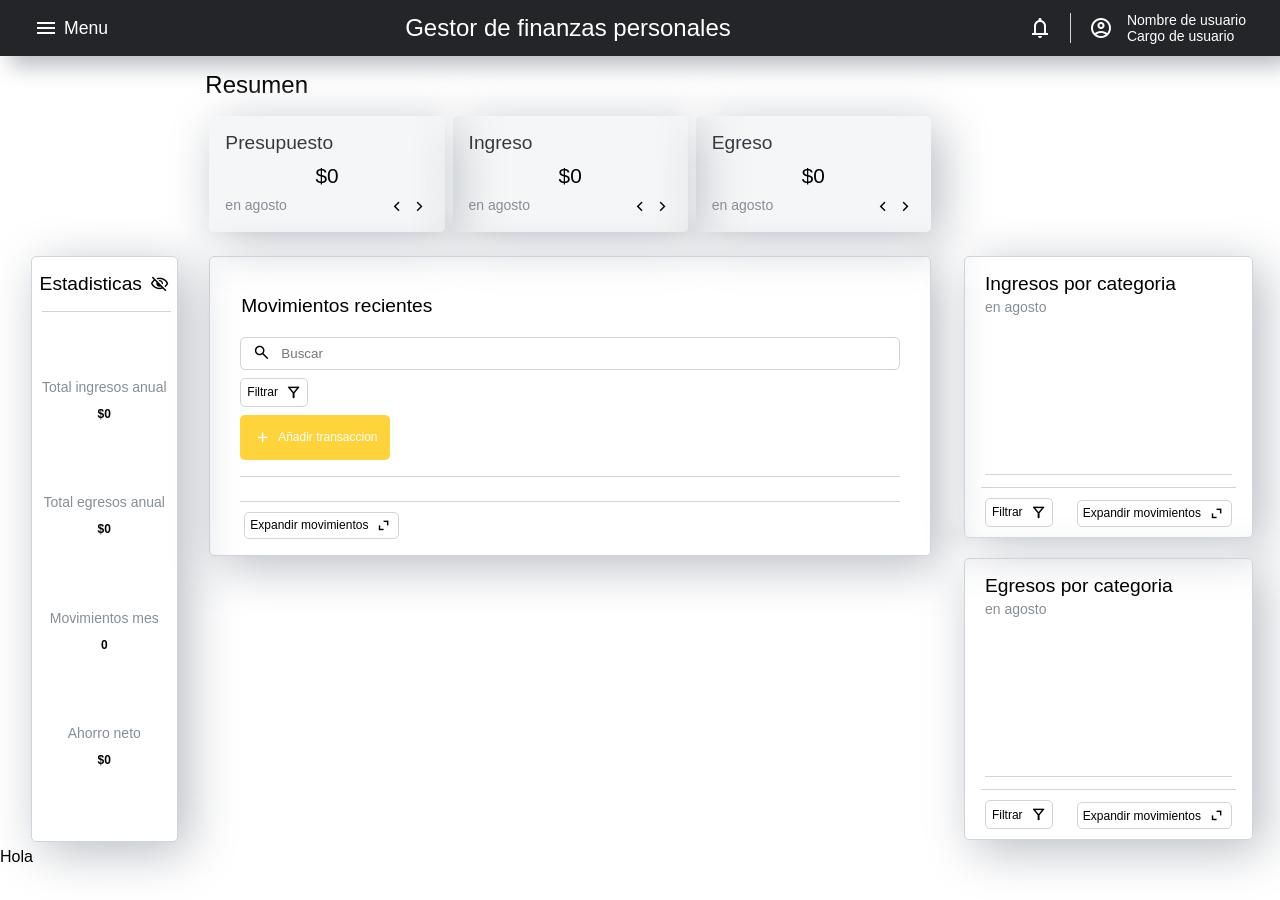
<file: src/pages/index.html>
<!DOCTYPE html>
<html lang="en">
<head>
    <meta charset="UTF-8">
    <meta name="viewport" content="width=device-width, initial-scale=1.0">
    <title>Finanzas personales</title>

    <link rel="stylesheet" href="../styles/app.css">
    <link rel="stylesheet" href="../styles/header.css">
    <link rel="stylesheet" href="../styles/menu.css">
    <link rel="stylesheet" href="../styles/main.css">
    <link rel="stylesheet" href="../styles/modals.css">
    <link rel="stylesheet" href="../styles/preloader.css">

    <link rel="stylesheet" href="https://fonts.googleapis.com/css2?family=Material+Symbols+Outlined" />
</head>
<body>

    <div id="preloader" class="preloader">
        <div class="preloader_spinner"></div>
    </div>

    <div id="app">
        <div id="root">
            <div class="contenedor">
                <header>
                    <button id="btn-Menu">
                        <span class="material-symbols-outlined">menu</span>
                        <span class="text-button-header">Menu</span>
                    </button>

                    <div class="ttl-App">
                        <h1>Gestor de finanzas personales</h1>
                    </div>

                    <div class="usuario">
                        <button id="btn-notificacion">
                            <span class="material-symbols-outlined">notifications</span>
                        </button>

                        <div class="divider"></div>

                        <button id="cnt-usuario">
                            <span class="material-symbols-outlined">account_circle</span>
                            <div class="datos-Usuario">
                                <span class="text-Normal">Nombre de usuario</span>
                                <span class="text-Normal">Cargo de usuario</span>
                            </div>
                        </button>
                    </div>
                </header>

                <nav class="menu-principal">
                    <ul class="lista-items-menu">
                        <li id="btn-menu-resumen">
                            <a href="#">
                                <span class="material-symbols-outlined">resume</span>
                                <span class="text-button-header">Resumen</span>
                            </a>
                        </li>
                        <li id="btn-menu-gastos">
                            <a href="#">
                                <span class="material-symbols-outlined">wallet</span>
                                <span class="text-button-header">Gastos</span>
                            </a>
                        </li>
                        <li id="btn-menu-ingresos">
                            <a href="#">
                                <span class="material-symbols-outlined">credit_card</span>
                                <span class="text-button-header">Ingresos</span>
                            </a>
                        </li>
                        <li id="btn-menu-presupuesto">
                            <a href="#">
                                <span class="material-symbols-outlined">finance</span>
                                <span class="text-button-header">Presupuesto</span>
                            </a>
                        </li>
                        <li id="btn-menu-categorias">
                            <a href="#">
                                <span class="material-symbols-outlined">category</span>
                                <span class="text-button-header">Categorias</span>
                            </a>
                        </li>
                        <li id="btn-menu-report">
                            <a href="#">
                                <span class="material-symbols-outlined">finance_mode</span>
                                <span class="text-button-header">Reportes</span>
                            </a>
                        </li>
                        <li id="btn-menu-config">
                            <a href="#">
                                <span class="material-symbols-outlined">settings</span>
                                <span class="text-button-header">Configuracion</span>
                            </a>
                        </li>
                    </ul>
                </nav>

                <main>
                    <h1 class="ttl-Resumen">Resumen</h1>
                    <div class="main-estadisticas">
                        <div class="cartel-PIE" id="cartel-presupuesto">
                            <h2>Presupuesto</h2>
                            <span class="pie-Calculado">$0</span>
                            <div class="ftr-PIE">
                                <span class="text-Normal mes_cartel">en agosto</span>
                                <div class="cmbr-mes-Calculado">
                                    <button class="btn-back-Mes">
                                        <span class="material-symbols-outlined">keyboard_arrow_left</span>
                                    </button>
                                    <button class="btn-next-Mes">
                                        <span class="material-symbols-outlined">keyboard_arrow_right</span>
                                    </button>
                                </div>
                            </div>
                        </div>

                        <div class="cartel-PIE" id="cartel-ingreso">
                            <h2>Ingreso</h2>
                            <span class="pie-Calculado">$0</span>
                            <div class="ftr-PIE">
                                <span class="text-Normal mes_cartel">en agosto</span>
                                <div class="cmbr-mes-Calculado">
                                    <button class="btn-back-Mes">
                                        <span class="material-symbols-outlined">keyboard_arrow_left</span>
                                    </button>
                                    <button class="btn-next-Mes">
                                        <span class="material-symbols-outlined">keyboard_arrow_right</span>
                                    </button>
                                </div>
                            </div>
                        </div>

                        <div class="cartel-PIE" id="cartel-egreso">
                            <h2>Egreso</h2>
                            <span class="pie-Calculado">$0</span>
                            <div class="ftr-PIE">
                                <span class="text-Normal mes_cartel">en agosto</span>
                                <div class="cmbr-mes-Calculado">
                                    <button class="btn-back-Mes">
                                        <span class="material-symbols-outlined">keyboard_arrow_left</span>
                                    </button>
                                    <button class="btn-next-Mes">
                                        <span class="material-symbols-outlined">keyboard_arrow_right</span>
                                    </button>
                                </div>
                            </div>
                        </div>
                    </div>

                    <div class="main-movimientos contenedor_mov">
                        <div class="mov-interaccion">
                            <h2 class="titulo-expandirMov">Movimientos recientes</h2>
                            <div class="mov-sup-Controles">
                                <div class="mov-sup-Buscar">
                                    <label>
                                        <span class="material-symbols-outlined">search</span>
                                        <input type="text" class="text-Listado search-transac" id="src-mov-input" placeholder="Buscar">
                                    </label>
                                    <button class="btn-filtrar" data-boton-modal="filtrar">
                                        <span class="text-Listado">Filtrar</span>
                                        <span class="material-symbols-outlined">filter_alt</span>
                                    </button>
                                </div>

                                <button id="btn-Add" data-boton-modal="transaccion">
                                    <span class="material-symbols-outlined">add</span>
                                    <span class="text-Listado">Añadir transaccion</span>
                                </button>
                            </div>
                        </div>
                        
                        <div class="mov-transacciones">
<!-- <ul class="listado-fechas">
<li class="fecha-transacciones" data-dia="17" data-mes="8" data-anio="2026">
    <h4>17 de septiembre</h4>

    <ul class="mov-en-fecha">

        <li class="isTransaccion">
            <span class="text-Listado ttl-transaccion">Supermercado</span>
            <div class="cat-transaccion" style="color: #4CAF50;">
                <span class="material-symbols-outlined">shopping_cart</span>
                <span class="text-Listado">Alimentos</span>
            </div>
            <div class="extras-transaccion">
                <span class="text-Listado importe" style="color: #F44336;">$25.500</span>
                <span class="text-Listado isHorario">10:30</span>
            </div>
        </li>

        <li class="isTransaccion">
            <span class="text-Listado ttl-transaccion">Sueldo</span>
            <div class="cat-transaccion" style="color: #2196F3;">
                <span class="material-symbols-outlined">payments</span>
                <span class="text-Listado">Trabajo</span>
            </div>
            <div class="extras-transaccion">
                <span class="text-Listado importe" style="color: #4CAF50;">$850.000</span>
                <span class="text-Listado isHorario">12:00</span>
            </div>
        </li>

        <li class="isTransaccion">
            <span class="text-Listado ttl-transaccion">Nafta</span>
            <div class="cat-transaccion" style="color: #FF9800;">
                <span class="material-symbols-outlined">local_gas_station</span>
                <span class="text-Listado">Transporte</span>
            </div>
            <div class="extras-transaccion">
                <span class="text-Listado importe" style="color: #F44336;">$18.000</span>
                <span class="text-Listado isHorario">15:45</span>
            </div>
        </li>

        <li class="isTransaccion">
            <span class="text-Listado ttl-transaccion">Netflix</span>
            <div class="cat-transaccion" style="color: #9C27B0;">
                <span class="material-symbols-outlined">movie</span>
                <span class="text-Listado">Entretenimiento</span>
            </div>
            <div class="extras-transaccion">
                <span class="text-Listado importe" style="color: #F44336;">$12.000</span>
                <span class="text-Listado isHorario">21:10</span>
            </div>
        </li>

    </ul>

    <div class="divider"></div>
</li>

<li class="fecha-transacciones" data-dia="16" data-mes="8" data-anio="2026">
    <h4>16 de septiembre</h4>

    <ul class="mov-en-fecha">

        <li class="isTransaccion">
            <span class="text-Listado ttl-transaccion">Almuerzo</span>
            <div class="cat-transaccion" style="color: #4CAF50;">
                <span class="material-symbols-outlined">restaurant</span>
                <span class="text-Listado">Comida</span>
            </div>
            <div class="extras-transaccion">
                <span class="text-Listado importe" style="color: #F44336;">$8.500</span>
                <span class="text-Listado isHorario">13:20</span>
            </div>
        </li>

        <li class="isTransaccion">
            <span class="text-Listado ttl-transaccion">Transferencia recibida</span>
            <div class="cat-transaccion" style="color: #2196F3;">
                <span class="material-symbols-outlined">account_balance</span>
                <span class="text-Listado">Ingresos</span>
            </div>
            <div class="extras-transaccion">
                <span class="text-Listado importe" style="color: #4CAF50;">$120.000</span>
                <span class="text-Listado isHorario">14:05</span>
            </div>
        </li>

        <li class="isTransaccion">
            <span class="text-Listado ttl-transaccion">Remis</span>
            <div class="cat-transaccion" style="color: #FF9800;">
                <span class="material-symbols-outlined">directions_car</span>
                <span class="text-Listado">Transporte</span>
            </div>
            <div class="extras-transaccion">
                <span class="text-Listado importe" style="color: #F44336;">$7.200</span>
                <span class="text-Listado isHorario">18:30</span>
            </div>
        </li>

        <li class="isTransaccion">
            <span class="text-Listado ttl-transaccion">Farmacia</span>
            <div class="cat-transaccion" style="color: #E91E63;">
                <span class="material-symbols-outlined">local_pharmacy</span>
                <span class="text-Listado">Salud</span>
            </div>
            <div class="extras-transaccion">
                <span class="text-Listado importe" style="color: #F44336;">$15.800</span>
                <span class="text-Listado isHorario">19:15</span>
            </div>
        </li>

    </ul>

    <div class="divider"></div>
</li>

<li class="fecha-transacciones" data-dia="15" data-mes="8" data-anio="2026">
    <h4>15 de septiembre</h4>

    <ul class="mov-en-fecha">

        <li class="isTransaccion">
            <span class="text-Listado ttl-transaccion">Café</span>
            <div class="cat-transaccion" style="color: #795548;">
                <span class="material-symbols-outlined">coffee</span>
                <span class="text-Listado">Comida</span>
            </div>
            <div class="extras-transaccion">
                <span class="text-Listado importe" style="color: #F44336;">$4.500</span>
                <span class="text-Listado isHorario">08:15</span>
            </div>
        </li>

        <li class="isTransaccion">
            <span class="text-Listado ttl-transaccion">Freelance</span>
            <div class="cat-transaccion" style="color: #2196F3;">
                <span class="material-symbols-outlined">work</span>
                <span class="text-Listado">Trabajo</span>
            </div>
            <div class="extras-transaccion">
                <span class="text-Listado importe" style="color: #4CAF50;">$95.000</span>
                <span class="text-Listado isHorario">11:40</span>
            </div>
        </li>

        <li class="isTransaccion">
            <span class="text-Listado ttl-transaccion">Internet</span>
            <div class="cat-transaccion" style="color: #3F51B5;">
                <span class="material-symbols-outlined">wifi</span>
                <span class="text-Listado">Servicios</span>
            </div>
            <div class="extras-transaccion">
                <span class="text-Listado importe" style="color: #F44336;">$22.000</span>
                <span class="text-Listado isHorario">16:00</span>
            </div>
        </li>

        <li class="isTransaccion">
            <span class="text-Listado ttl-transaccion">Videojuego</span>
            <div class="cat-transaccion" style="color: #9C27B0;">
                <span class="material-symbols-outlined">sports_esports</span>
                <span class="text-Listado">Entretenimiento</span>
            </div>
            <div class="extras-transaccion">
                <span class="text-Listado importe" style="color: #F44336;">$9.500</span>
                <span class="text-Listado isHorario">22:30</span>
            </div>
        </li>

    </ul>

    <div class="divider"></div>
</li>

<li class="fecha-transacciones" data-dia="14" data-mes="8" data-anio="2026">
    <h4>14 de septiembre</h4>

    <ul class="mov-en-fecha">

        <li class="isTransaccion">
            <span class="text-Listado ttl-transaccion">Librería</span>
            <div class="cat-transaccion" style="color: #795548;">
                <span class="material-symbols-outlined">menu_book</span>
                <span class="text-Listado">Educación</span>
            </div>
            <div class="extras-transaccion">
                <span class="text-Listado importe" style="color: #F44336;">$11.500</span>
                <span class="text-Listado isHorario">09:30</span>
            </div>
        </li>

        <li class="isTransaccion">
            <span class="text-Listado ttl-transaccion">Venta de monitor</span>
            <div class="cat-transaccion" style="color: #2196F3;">
                <span class="material-symbols-outlined">sell</span>
                <span class="text-Listado">Ventas</span>
            </div>
            <div class="extras-transaccion">
                <span class="text-Listado importe" style="color: #4CAF50;">$180.000</span>
                <span class="text-Listado isHorario">12:15</span>
            </div>
        </li>

        <li class="isTransaccion">
            <span class="text-Listado ttl-transaccion">Supermercado</span>
            <div class="cat-transaccion" style="color: #4CAF50;">
                <span class="material-symbols-outlined">shopping_cart</span>
                <span class="text-Listado">Alimentos</span>
            </div>
            <div class="extras-transaccion">
                <span class="text-Listado importe" style="color: #F44336;">$31.200</span>
                <span class="text-Listado isHorario">17:20</span>
            </div>
        </li>

        <li class="isTransaccion">
            <span class="text-Listado ttl-transaccion">Luz</span>
            <div class="cat-transaccion" style="color: #FFC107;">
                <span class="material-symbols-outlined">lightbulb</span>
                <span class="text-Listado">Servicios</span>
            </div>
            <div class="extras-transaccion">
                <span class="text-Listado importe" style="color: #F44336;">$19.700</span>
                <span class="text-Listado isHorario">20:00</span>
            </div>
        </li>

    </ul>

    <div class="divider"></div>
</li>

<li class="fecha-transacciones" data-dia="13" data-mes="8" data-anio="2026">
    <h4>13 de septiembre</h4>

    <ul class="mov-en-fecha">

        <li class="isTransaccion">
            <span class="text-Listado ttl-transaccion">Desayuno</span>
            <div class="cat-transaccion" style="color: #795548;">
                <span class="material-symbols-outlined">restaurant</span>
                <span class="text-Listado">Comida</span>
            </div>
            <div class="extras-transaccion">
                <span class="text-Listado importe" style="color: #F44336;">$6.300</span>
                <span class="text-Listado isHorario">08:45</span>
            </div>
        </li>

        <li class="isTransaccion">
            <span class="text-Listado ttl-transaccion">Pago proyecto</span>
            <div class="cat-transaccion" style="color: #2196F3;">
                <span class="material-symbols-outlined">payments</span>
                <span class="text-Listado">Trabajo</span>
            </div>
            <div class="extras-transaccion">
                <span class="text-Listado importe" style="color: #4CAF50;">$250.000</span>
                <span class="text-Listado isHorario">10:00</span>
            </div>
        </li>

        <li class="isTransaccion">
            <span class="text-Listado ttl-transaccion">Colectivo</span>
            <div class="cat-transaccion" style="color: #FF9800;">
                <span class="material-symbols-outlined">directions_bus</span>
                <span class="text-Listado">Transporte</span>
            </div>
            <div class="extras-transaccion">
                <span class="text-Listado importe" style="color: #F44336;">$2.500</span>
                <span class="text-Listado isHorario">14:25</span>
            </div>
        </li>

        <li class="isTransaccion">
            <span class="text-Listado ttl-transaccion">Cena</span>
            <div class="cat-transaccion" style="color: #795548;">
                <span class="material-symbols-outlined">restaurant</span>
                <span class="text-Listado">Comida</span>
            </div>
            <div class="extras-transaccion">
                <span class="text-Listado importe" style="color: #F44336;">$14.800</span>
                <span class="text-Listado isHorario">21:00</span>
            </div>
        </li>

        
    </ul>

    <div class="divider"></div>
</li>
</ul> -->
                        </div>

                        <div class="mov-expandir">
                            <button class="btn-inf-movimientos" data-boton-modal="expandir">
                                <span class="text-Listado">Expandir movimientos</span>
                                <span class="material-symbols-outlined">expand_content</span>
                            </button>
                        </div>
                    </div>

                    <aside class="main-sidebar">
                        <div class="main-sidebar-superior">
                            <h2 class="ttl-Stats full">Estadisticas</h2>
                            <button id="show-sidebar-main">
                                <span class="full material-symbols-outlined">visibility_off</span>
                            </button>
                        </div>
                        <div class="divider"></div>
                        <ul class="lista-estadisticas">
                            <li>
                                <h4 class="full">Total ingresos anual</h4>
                                <span class="material-symbols-outlined">attach_money</span>
                                <span class="text-Listado cantidad" data-id="ingresoAnual" id="ingresoAnual">$0</span>
                            </li>
                            <li>
                                <h4 class="full">Total egresos anual</h4>
                                <span class="material-symbols-outlined">money_off</span>
                                <span class="text-Listado cantidad" data-id="EgresoAnual" id="EgresoAnual">$0</span>
                            </li>
                            <li>
                                <h4 class="full">Movimientos mes</h4>
                                <span class="material-symbols-outlined">moving</span>
                                <span class="text-Listado cantidad" data-id="movMes" id="movMes">0</span>
                            </li>
                            <li>
                                <h4 class="full">Ahorro neto</h4>
                                <span class="material-symbols-outlined">wallet</span>
                                <span class="text-Listado cantidad" data-id="Ahorro" id="Ahorro">$0</span>
                            </li>
                        </ul>
                    </aside>

                    <section class="main-categorias contenedor_mov">
                        <div class="cartel-categoria" data-tipo-grafico="ingreso">
                            <div class="cartel-sup-cat">
                                <h2 class="titulo-expandirMov">Ingresos por categoria</h2>
                                <span class="text-Normal">en agosto</span>
                            </div>

                            <div class="datos-cat">
                                <div class="grafica-cat" id="grafica-cat-ingresos">
                                </div>
                                <ul class="items-cat">
                                </ul>
                            </div>

                            <div class="divider"></div>

                            <div class="mov-expandir">
                                <button class="btn-filtrar" data-boton-modal="filtrar">
                                    <span class="text-Listado">Filtrar</span>
                                    <span class="material-symbols-outlined">filter_alt</span>
                                </button>
                                <button class="btn-inf-movimientos" data-boton-modal="expandir">
                                    <span class="text-Listado">Expandir movimientos</span>
                                    <span class="material-symbols-outlined">expand_content</span>
                                </button>
                            </div>
                        </div>

                        <div class="cartel-categoria" data-tipo-grafico="egreso">
                            <div class="cartel-sup-cat">
                                <h2 class="titulo-expandirMov">Egresos por categoria</h2>
                                <span class="text-Normal">en agosto</span>
                            </div>

                            <div class="datos-cat">
                                <div class="grafica-cat" id="grafica-cat-egresos">
                                </div>
                                <ul class="items-cat">
                                </ul>
                            </div>

                            <div class="divider"></div>

                            <div class="mov-expandir">
                                <button class="btn-filtrar" data-boton-modal="filtrar">
                                    <span class="text-Listado">Filtrar</span>
                                    <span class="material-symbols-outlined">filter_alt</span>
                                </button>
                                <button class="btn-inf-movimientos" data-boton-modal="expandir">
                                    <span class="text-Listado">Expandir movimientos</span>
                                    <span class="material-symbols-outlined">expand_content</span>
                                </button>
                            </div>
                        </div>
                    </section>
                </main>

                <footer>Hola</footer>

                <section id="overlays">
                    <div class="modal modal-add-transaccion" data-tipo-modal="transaccion">
                        <div class="cabezal-transaccion">
                            <h1>Agregar nueva transaccion</h1>
                            <button class="btn-closet">
                                <span class="material-symbols-outlined">close</span>
                            </button>
                        </div>

                        <form action="#" id="f-añadir-transaccion" data-form="transaccion">
                            <div class="divider"></div>
                            <div class="centro-transaccion">
                                <div class="nombre-Transaccion">
                                    <h2>Nombre transaccion</h2>
                                    <input 
                                        type="text" 
                                        name="nombre-transaccion"
                                        id="i-name-transaccion"
                                        placeholder="Ingresar nombre de transaccion">
                                </div>

                                <div>
                                    <h2>Tipo transaccion</h2>
                                    <select name="tipo-transaccion">
                                        <option value="" selected>Elige transaccion</option>
                                        <option value="ingreso">Ingreso</option>
                                        <option value="egreso">Egreso</option>
                                    </select>
                                </div>

                                <div>
                                    <h2>Categoria</h2>
                                    <select name="tipo-categoria">
                                        <option value="" selected>Elige categoria</option>
                                    </select>
                                </div>

                                <div class="importe">
                                    <h2>Importe</h2>
                                    <input 
                                        type="number"
                                        name="importe-transaccion"
                                        id="i-importe-transaccion"
                                        placeholder="Ingresa un importe">
                                </div>

                                <div class="crear-transaccion">
                                    <button type="submit" id="btn-transaccion">Crear transaccion</button>
                                </div>
                            </div>
                        </form>
                    </div>

                    <div class="modal modal-filtrar" data-tipo-modal="filtrar">
                        <div class="cabezal-filtrar">
                            <h1>Filtrar</h1>
                            <button class="btn-closet">
                                <span class="material-symbols-outlined">close</span>
                            </button>
                        </div>

                        <form action="#" class="centro-filtrar" id="f-filtrar" data-form="filtrar">
                            <div class="divider"></div>

                            <div>
                                <h2>Tipo transaccion</h2>
                                <select name="tipo-transaccion">
                                    <option value="" selected>Elige transaccion</option>
                                    <option value="ingreso">Ingreso</option>
                                    <option value="egreso">Egreso</option>
                                </select>
                            </div>

                            <div>
                                <h2>Tipo categoria</h2>
                                <select name="tipo-categoria">
                                    <option value="" selected>Elige categoria</option>
                                </select>
                            </div>

                            <div class="filtrar_fecha">
                                <h2>Fecha</h2>
                                <input
                                    type="date"
                                    name="fecha-transacciones"
                                    id="i-filtrar-importe">
                            </div>

                            <div class="filtrar-seleccion">
                                <button type="submit" id="i-btn-filtrar">Filtrar</button>
                            </div>
                        </form>
                    </div>

                    <div class="modal modal-movimientos" data-tipo-modal="expandir">
                    </div>
                </section>
            </div>
        </div>
    </div>

    <script type="module" src="../index.js"></script>
</body>
</html>
</file>
<file: src/styles/app.css>
:root {
    --h1-Responsive: clamp(1rem, 3vw, 1.5rem);
    --h2-Responsive: clamp(0.875rem, 3vw, 1.2rem);
    --h3-Responsive: clamp(0.750rem, 3vw, 0.9rem);
    --h4-Responsive: clamp(0.625rem, 3vw, 0.875rem);

    --icon-Normal-Header: clamp(1rem, 3vw, 1.5rem);
    --icon-Normal-Main: clamp(0.675rem, 3vw, 1.2rem);

    --text-Button-Header: clamp(0.550rem, 3vw, 1.1rem);
    --text-Normal: clamp(0.650rem, 3vw, 0.875rem);
    --text-Importante: clamp(0.750rem, 3vw, 1.3rem);
    --text-Listado: clamp(0.550rem, 3vw, 0.750rem);

    --border-Radius-Items: 5px;
    --border-color: #ced4da;
    --background-Items: #b8bcc324;

    --text-mes-Items: #868e96;
    --title-h2-anyItems: #343a40;

    --shadow-dark: #b8bcc3;
    --shadow-light: #ffffff;
}

/* ==========================================================================
   APP
   ==========================================================================
   • [>] CAPAS:
        • GENERAL
        • CONTENEDOR
        • FOOTER
        • MEDIA'S
   ========================================================================== */

* {
    margin: 0;
    padding: 0;
    box-sizing: border-box;
}

html, body, #app, #root, .contenedor {
    width: 100%;
    min-height: 100%;
}

.contenedor * {
    font-weight: 100;
    font-family: Arial, Helvetica, sans-serif;
}

.contenedor {
    position: relative;
    display: flex;
    flex-direction: column;
    container-type: inline-size;
    container-name: body-first;
}

button {
    display: flex;
    align-items: center;
    gap: 6px;
    background-color: transparent;
    border: none;
    cursor: pointer;
}

h1 {
    font-size: var(--h1-Responsive);
}

h2 {
    font-size: var(--h2-Responsive);
}

h3 {
    font-size: var(--h3-Responsive);
}

h4 {
    font-size: var(--h4-Responsive);
}

.text-button-header {
    font-size: var(--text-Button-Header);
}

header span.material-symbols-outlined,
#overlays .cabezal-transaccion span.material-symbols-outlined {
    font-size: var(--icon-Normal-Header);
}

span.text-Normal {
    font-size: var(--text-Normal);
}

span.text-Listado {
    font-size: var(--text-Listado);
}

main span.material-symbols-outlined {
    font-size: var(--icon-Normal-Main);
}


@media (min-width: 768px){

    .contenedor {
        display: grid;
        grid-template-rows: auto 1fr auto;
        grid-template-columns: auto 1fr;
        grid-template-areas: 
        "header header"
        "nav main"
        "footer footer";
    }

    nav { grid-area: nav }
    header { grid-area: header; }
    main { grid-area: main; }
    footer { grid-area: footer; }
}
</file>
<file: src/styles/header.css>
/* ==========================================================================
   HEADER
   ==========================================================================
   • [>] CAPAS:
        • HEADER
        • NOTIFICACIONES - USUARIO
        • MEDIA'S
   ========================================================================== */

header {
    width: 100%;
    max-height: 120px;

    display: grid;
    grid-template-rows: auto 1fr;
    grid-template-columns: 1fr 1fr;
    grid-template-areas: 
    "ttl-App ttl-App"
    "btn-Menu usuario";

    overflow: hidden;
    background-color: #232529;
    box-shadow: 10px 10px 22px var(--shadow-dark);

    padding: 8px 14px;
    gap: 8px;
}

header .ttl-App { grid-area: ttl-App; }
header #btn-Menu { grid-area: btn-Menu; }
header .usuario { grid-area: usuario; }


header, 
header button {
    color: white;
    font-size: var(--text-Normal);
}

header .material-symbols-outlined {
    font-size: var(--icon-Normal);
}

header .ttl-App {
    align-self: center;
    justify-self: center;
}

header #btn-Menu {
    align-self: center;
    justify-self: flex-start;
    display: flex;
    align-items: center;
}

header .usuario {
    align-self: center;
    justify-self: flex-end;
    display: flex;
}

/* ==========================================================================
   NOTIFICACIONES - USUARIO 
   ========================================================================== */

.usuario .divider {
    background-color: var(--border-color); /*border-Items*/
    height: 20px;
    width: 1px;
    margin: auto 14px;
}

.usuario .datos-Usuario {
    display: flex;
    flex-direction: column;
    margin-left: 4px;
}

.datos-Usuario > span {
    text-align: start;
}


/* ==========================================================================
   MEDIA'S
   ========================================================================== */

@container body-first (min-width: 768px) and (max-width: 1023px){
    .usuario .datos-Usuario {
        margin-left: 6px;
    }

    .usuario .divider {
        height: 25px;
        margin: auto 16px;
    }
}

@container body-first (min-width: 1024px){
    header {
        display: flex;
        justify-content: space-between;
        padding: 12px 34px;
    }

    header .ttl-App { grid-area: ttl-App; }
    header #btn-Menu { grid-area: btn-Menu; }
    header .usuario { grid-area: usuario; }

    .usuario .datos-Usuario {
        margin-left: 8px;
    }

    .usuario .divider {
        height: 30px;
        margin: auto 18px;
    }
}
</file>
<file: src/styles/menu.css>
nav {
    display: none;
}

nav.active-Nav {
    display: block;
}

nav {
    width: 100%;
    min-height: 0;
    position: sticky;
    top: 0;
    z-index: 100;
    background-color: #232529;
    border-top: 1px solid var(--border-color);
    border-bottom: 1px solid var(--border-color);
}

nav .lista-items-menu {
    list-style-type: none;
    display: grid;
    grid-template-columns: repeat(2, 1fr);
    justify-self: center;
    padding: 1rem;
    gap: 8px;
    column-gap: 36px;
}

.lista-items-menu > li {
    align-self: center;
}

.lista-items-menu > li a {
    display: flex;
    align-items: center;
    gap: 12px;
    color: white;
    text-decoration: none;
    cursor: pointer;
}


@container body-first (min-width: 767px) {
    nav {
        position: relative;
    }

    nav .lista-items-menu {
        display: flex;
        flex-direction: column;
        gap: 20px;
        padding-top: 1.5rem;

        position: sticky;
        top: 0;
        z-index: 100;
    }

    .lista-items-menu > li {
        align-self: flex-start;
    }
}
</file>
<file: src/styles/main.css>
/* ==========================================================================
   MAIN
   ==========================================================================
   • [>] CAPAS:
        • MAIN
        • MAIN - ESTADISTICAS
            • MAIN - SUPERIOR - CARTEL P.I.E
        • MAIN - MOVIMIENTOS
            • MAIN - OPERACIONES
            • MAIN - LISTA - MOVIMIENTOS
        • MAIN - SIDEBAR
        • MAIN - CATEGORIAS
        • MEDIA'S
   ========================================================================== */

main {
    display: flex;
    flex-direction: column;
    justify-content: center;
    padding: 0.2rem;
    margin: 0 auto;
    margin-top: 12px;
    background-color: transparent;
}

main .ttl-Resumen {
    margin-bottom: 0.8rem;
}

main .main-estadisticas {
    display: flex;
    flex-wrap: wrap;
}

/* ==========================================================================
   MAIN - SUPERIOR - CARTEL P.I.E
   ========================================================================== */

.cartel-PIE {
    flex: 1;
    display: flex;
    flex-direction: column;
    align-items: flex-start;

    margin: 0.25rem;
    padding: 0.25rem;

    border-radius: var(--border-Radius-Items);
    background-color: var(--background-Items);

    box-shadow:
      10px 10px 50px var(--shadow-dark),
      -10px -10px 22px var(--shadow-light);
}

.cartel-PIE h2 {
    color: var(--title-h2-anyItems);
}

.cartel-PIE .pie-Calculado {
    font-size: var(--text-Importante);
    align-self: center;
    margin: 0.25rem;
}

.cartel-PIE .ftr-PIE,
.cartel-PIE  .cmbr-mes-Calculado {
    display: flex;
    gap: 4px;
}

.cartel-PIE .ftr-PIE {
    width: 100%;
    justify-content: space-between;
    color: var(--text-mes-Items);
}

/* ==========================================================================
   MAIN - OPERACIONES
   ========================================================================== */

main .main-movimientos {
    margin: 0.25rem;
    margin-top: 1.21rem;
    padding: 8px 16px;
    border: 1px solid var(--border-color);
    border-radius: var(--border-Radius-Items);
    box-shadow:
      10px 10px 50px var(--shadow-dark),
      -10px -10px 22px var(--shadow-light);
}

main .main-movimientos .mov-interaccion {
    display: flex;
    flex-direction: column;
    border-bottom: 1px solid var(--border-color);
    padding-bottom: 1rem;
    margin-bottom: 1rem;
}

.mov-interaccion > h2 {
    margin: 8px 1px 12px 1px;
}

main .mov-interaccion .mov-sup-Controles {
    display: flex;
    flex-wrap: wrap;
    align-items: center;
    justify-content: space-between;
    gap: 8px;
}

.mov-sup-Controles #btn-Add {
    align-self: flex-start;
    padding: 0.5rem;
    color: white;
    background-color: #ffd43b;
    border-radius: var(--border-Radius-Items);
}

main .mov-sup-Controles .mov-sup-Buscar {
    width: 100%;
    display: flex;
    flex-direction: column;
    gap: 8px;
}

.mov-sup-Buscar > label {
    width: 100%;
    position: relative;
}

.mov-sup-Buscar > label span:first-child {
    position: absolute;
    top: 22%;
    left: 4%;
}

.mov-sup-Buscar #src-mov-input {
    width: 100%;
    padding: 4px 24px;
    border: 1px solid var(--border-color);
    border-radius: var(--border-Radius-Items);
    outline: none;
}

.btn-filtrar {
    padding: 4px 4px 4px 6px;
    align-self: flex-start;
    border: 1px solid var(--border-color);
    border-radius: var(--border-Radius-Items);
}

/* ==========================================================================
   MAIN - LISTA - MOVIMIENTOS
   ========================================================================== */

main .mov-transacciones {
    width: 100%;
    min-height: 0;
    overflow: hidden;
}

.mov-transacciones ul {
    list-style-type: none;
}

.mov-transacciones .listado-fechas,
.fecha-transacciones .mov-en-fecha {
    display: flex;
    flex-direction: column;
    gap: 8px;
}

main .mov-transacciones .listado-fechas {
    min-height: 0;
    max-height: 520px;
    overflow-y: auto;
    overflow-x: hidden;
}

.listado-fechas .divider {
    background-color: #ffd43b;
    height: 1px;
    width: 100%;
    margin: 12px 4px;
}

.fecha-transacciones > h4 {
    margin-bottom: 0.75rem;
}

.mov-en-fecha .isTransaccion {
    display: flex;
    flex-direction: row;
    align-items: center;
    justify-content: space-between;
    gap: 8px;
    padding-right: 1rem;
}

.isTransaccion .ttl-transaccion {
    min-width: 0;
    flex: 1;
    overflow: hidden;
    overflow-wrap: break-word;
    white-space: normal;
    text-overflow: ellipsis;
    font-weight: bold;
}
.isTransaccion .cat-transaccion,
.isTransaccion .extras-transaccion {
    gap: 4px;
}

.isTransaccion .cat-transaccion {
    flex: 1;
    min-width: 0;
    display: flex;
    align-items: center;
    overflow: hidden;
}

.isTransaccion .extras-transaccion {
    display: flex;
    flex-direction: column;
    justify-content: center;
}

.extras-transaccion .importe {
    width: 100px;
    flex: 1;
    overflow: hidden;
    white-space: nowrap;
    text-overflow: ellipsis;
}

.extras-transaccion .isHorario {
    align-self: flex-end;
}

.mov-expandir {
    display: flex;
    align-items: flex-end;
    justify-content: space-between;
    margin-top: 0.5rem;
    padding: 10px 4px 4px 4px;
    border-top: 1px solid var(--border-color);
}

.btn-inf-movimientos {
    display: flex;
    align-items: center;
    padding: 3px 5px;
    border: 1px solid #ced4da;
    border-radius: var(--border-Radius-Items);
}

/* ==========================================================================
   MAIN - SIDEBAR
   ========================================================================== */

.main-sidebar h2, 
.main-sidebar h4,
.main-sidebar .material-symbols-outlined {
    display: none;
}

.main-sidebar .full {
    display: block;
}

.main-sidebar {
    min-width: 70px;
    display: flex;
    flex-direction: column;
    margin: 0.25rem;
    padding: 0.5rem;
    gap: 6px;
    border: 1px solid var(--border-color);
    border-radius: var(--border-Radius-Items);
    box-shadow:
      10px 10px 50px var(--shadow-dark),
      -10px -10px 22px var(--shadow-light);
}

.main-sidebar .divider {
    background-color: var(--border-color);
    height: 1px;
    width: 100%;
    margin: 2px;
}

.main-sidebar .main-sidebar-superior {
    display: flex;
    justify-content: center;
    align-items: center;
    padding: 0.5rem 0;
    gap: 8px;
}

.main-sidebar .lista-estadisticas {
    width: 100%;
    list-style-type: none;
    display: flex;
    justify-content: center;
    align-items: center;
    flex-wrap: wrap;
    gap: 8px;
}

.lista-estadisticas > li {
    display: flex;
    flex-direction: column;
    align-items: center;
    justify-content: center;
    gap: 6px;
}

.lista-estadisticas h4 {
    min-width: 0;
    max-width: 90px;
    text-align: center;
    color: var(--text-mes-Items);
    overflow: hidden;
    overflow-wrap: break-word;
    white-space: normal;
    text-overflow: ellipsis;
}

.lista-estadisticas .cantidad {
    padding: 0.375rem;
    font-weight: bold;
}

/* ==========================================================================
   MAIN - CATEGORIAS
   ========================================================================== */

main .main-categorias {
    width: 99%;
    display: flex;
    justify-content: space-between;
    flex-wrap: wrap;
    margin: 0.25rem;
    gap: 6px;
}

.main-categorias .cartel-categoria {
    width: 100%;
    margin: 0 auto;
    display: flex;
    flex-direction: column;
    padding: 0.5rem;
    border: 1px solid var(--border-color);
    border-radius: var(--border-Radius-Items);
    box-shadow:
      10px 10px 50px var(--shadow-dark),
      -10px -10px 22px var(--shadow-light);
}

.cartel-categoria .cartel-sup-cat {
    display: flex;
    flex-direction: column;
    padding-left: 0.25rem;
    gap: 4px;
    margin-bottom: 0.25rem;
}

.cartel-sup-cat > h2 {
    align-self: flex-start;
}

.cartel-sup-cat > span {
    color: var(--text-mes-Items);
    align-self: flex-start;
}

.cartel-categoria .datos-cat {
    display: flex;
    align-items: center;
    flex-wrap: wrap;
}

.datos-cat .items-cat {
    flex: 1;
    list-style-type: none;
}

.items-cat > li {
    display: flex;
    justify-content: center;
    align-items: center;
    gap: 6px;
    margin-bottom: 0.5rem;
    margin-left: 0.5rem;
}

.items-cat > li .cat-porcentaje {
    width: 60%;
    display: flex;
    justify-content: space-between;
    align-items: center;
    flex-wrap: wrap;
}

/* .cartel-categoria .cat-interaccion {
    display: flex;
    justify-content: space-between;
    padding: 6px 2px;
    gap: 6px;
} */

.datos-cat .grafica-cat {
    height: clamp(100px, 30vw, 140px);
    width: clamp(100px, 30vw, 140px);
    margin: 0.2rem 0 0.5rem 0.2rem;
    border-radius: 50%;
    position: relative;
}

.datos-cat .grafica-cat::after {
    content: "";
    position: absolute;
    inset: 25%;
    background-color: white;
    border-radius: 50%;
}

.cartel-categoria .divider {
    background-color: var(--border-color);
    height: 1px;
    width: 97%;
    margin: 0.25rem;
}

/* ==========================================================================
   MEDIA'S
   ========================================================================== */

@container body-first (min-width: 321px) and (max-width: 479px) {
    .mov-sup-Buscar > label span:first-child {
        top: 20%;
        left: 2%;
    }

    .mov-sup-Buscar #src-mov-input {
        padding: 4px 24px;
    }

    .main-categorias .cartel-categoria > * {
        margin: 0 auto;
        width: 80%;
    }

    .datos-cat .items-cat {
        align-items: end;
    }
}

@container body-first (min-width: 480px) and (max-width: 767px) {
    .cartel-PIE {
        padding: 0.5rem;
    }

    main .main-movimientos {
        padding: 8px 24px;
    }

    .mov-sup-Buscar > label span:first-child {
        top: 15%;
        left: 2%;
    }

    .mov-sup-Buscar #src-mov-input {
        padding: 6px 40px;
    }

    .main-categorias .cartel-categoria > * {
        margin: 0 auto;
        width: 80%;
    }

    .datos-cat .items-cat {
        align-items: end;
    }
}

@container body-first (min-width: 768px) and (max-width: 1023px) {
    main {
        display: grid;
        grid-template-columns: auto 1fr;
        grid-template-rows: repeat(2, auto) 1fr 0.5fr;
        grid-template-areas:
        ". ttl-Resumen"
        "main-estadisticas main-estadisticas"
        "main-sidebar main-movimientos"
        ". main-categorias";
        column-gap: 20px;
    }

    nav.active-Nav + main {
        display: flex;
        flex-direction: column;
        justify-content: center;
        padding: 0.2rem;
        margin: 0 auto;
        background-color: transparent;
    }

    main .ttl-Resumen { grid-area: ttl-Resumen; }
    main .main-estadisticas { grid-area: main-estadisticas; }
    main .main-movimientos { grid-area: main-movimientos; }
    main .main-sidebar { grid-area: main-sidebar; }
    main .main-categorias { grid-area: main-categorias; }

    .cartel-PIE {
        padding: 1rem;
    }

    .cartel-PIE .pie-Calculado {
        margin: 0.6rem 0;
    }

    .mov-sup-Buscar > label span:first-child {
        top: 15%;
        left: 2%;
    }

    .mov-sup-Buscar #src-mov-input {
        padding: 6px 40px;
    }

    main .main-movimientos {
        padding: 8px 24px;
    }

    .main-sidebar {
        flex-direction: column;
        margin: 0.15rem;
        margin-top: 1.2rem;
        padding: 0.25rem;
        gap: 6px;
    }

    .main-sidebar .lista-estadisticas {
        height: 100%;
        flex-direction: column;
        justify-content: space-evenly;
        align-items: center;
        flex-wrap: nowrap;
    }

    nav.active-Nav + main > .main-sidebar > .lista-estadisticas {
        list-style-type: none;
        display: flex;
        flex-direction: row;
        justify-content: center;
        align-items: center;
        flex-wrap: wrap;
        gap: 8px;
    }

    .main-sidebar .main-sidebar-superior {
        display: flex;
        justify-content: center;
        align-items: center;
        padding: 0.5rem 0;
        gap: 8px;
    }

    .main-categorias .cartel-categoria > * {
        margin: 0 auto;
        width: 80%;
    }

    .datos-cat .items-cat {
        align-items: end;
    }

}

@container body-first (min-width: 1023px){
    main {
        display: grid;
        grid-template-columns: auto 1fr 0.4fr;
        grid-template-rows: auto auto 1fr;
        grid-template-areas:
        ". ttl-Resumen ."
        ". main-estadisticas ."
        "main-sidebar main-movimientos main-categorias";
        column-gap: 25px;
        margin: 12px 25px 0 25px;
    }

    main .ttl-Resumen { grid-area: ttl-Resumen; }
    main .main-estadisticas { grid-area: main-estadisticas; }
    main .main-movimientos { grid-area: main-movimientos; }
    main .main-sidebar { grid-area: main-sidebar; }
    main .main-categorias { grid-area: main-categorias; }

    .cartel-PIE {
        padding: 1rem;
    }

    .cartel-PIE .pie-Calculado {
        margin: 0.6rem 0;
    }

    main .main-movimientos {
        align-self: flex-start;
        padding: 30px 30px 12px 30px;
    }

    .main-movimientos .mov-interaccion {
        display: grid;
        grid-template-columns: 0.4fr 1fr;
        gap: 8px;
    }

    .mov-interaccion .mov-sup-Controles {
        flex-wrap: nowrap;
    }

    .mov-sup-Buscar > label span:first-child {
        top: 20%;
        left: 12px;
    }

    .mov-sup-Buscar #src-mov-input {
        width: 100%;
        padding: 8px 40px;
    }

    .mov-sup-Controles .mov-sup-Buscar {
        width: 70%;
    }

    .mov-sup-Controles #btn-Add {
        padding: 0.8rem;
    }

    .isTransaccion .extras-transaccion {
        flex: 1;
        justify-content: space-between;
        flex-direction: row;
        gap: 12px;
    }

    .main-sidebar {
        max-width: 200px;
        flex-direction: column;
        margin: 0.15rem;
        margin-top: 1.2rem;
        padding: 0.5rem;
        gap: 6px;
    }

    .lista-estadisticas h4 {
        min-width: 0;
        max-width: none;
        text-align: center;
    }

    .main-sidebar .lista-estadisticas {
        height: 100%;
        flex-direction: column;
        justify-content: space-evenly;
        align-items: center;
        flex-wrap: nowrap;
    }

    .main-sidebar .main-sidebar-superior {
        display: flex;
        justify-content: center;
        align-items: center;
        padding: 0.5rem 0;
        gap: 8px;
    }

    main .main-categorias {
        align-self: flex-start;
        display: flex;
        flex-direction: column;
        justify-content: flex-start;
        flex-wrap: nowrap;
        margin: 0.25rem;
        margin-top: 1.2rem;
        gap: 20px;
    }

    .main-categorias .cartel-categoria {
        padding: 16px 16px 6px 16px;
    }

    .cartel-categoria .datos-cat {
        gap: 8px;
    }

    .datos-cat .items-cat {
        align-items: end;
    }
    
    .items-cat > li {
        justify-content: flex-start;
    }

    .items-cat > li .cat-porcentaje {
        width: 100%;
    }
}
</file>
<file: src/styles/modals.css>
/* ==========================================================================
   MODALS
   ==========================================================================
   • [>] CAPAS:
        • OVERLAYS
        • MODAL - TRANSACCION
        • MODAL - FILTRAR
   • [!] ACTVIDADORES:
        • active-overlay
        • active-modal
   ========================================================================== */
#overlays {
    position: fixed;
    inset: 0;
    z-index: 9999;
    
    display: flex;
    align-items: center;
    justify-content: center;

    opacity: 0;
    visibility: hidden;
    pointer-events: none;

    transition: .25s;
    background: rgba(0,0,0,.3);
    backdrop-filter: blur(5px);
}

#overlays.active-overlay {
    opacity: 1;
    visibility: visible;
    pointer-events: auto;
}

/* ==========================================================================
   MODAL - TRANSACCION
   ========================================================================== */
#overlays .modal-add-transaccion {
    display: none;
}

#overlays .modal-add-transaccion.active-modal {
    display: flex;
    flex-direction: column;
    padding: 1rem;
    margin: 0.5rem;
    background-color: white;
    border: none;
    border-radius: var(--border-Radius-Items);
}

.modal-add-transaccion .divider {
    background-color: var(--border-color);
    height: 1px;
    width: 100%;
    margin: 1rem 0;
}

.modal-add-transaccion .cabezal-transaccion {
    display: flex;
    align-items: center;
    gap: 15px;
}

.modal-add-transaccion .centro-transaccion {
    display: flex;
    flex-direction: column;
    gap: 12px;
}

.centro-transaccion > div h2 {
    margin-bottom: 0.5rem;
}

.centro-transaccion > div input,
.centro-transaccion > div select {
    color: gray;
    width: 100%;
    padding: 0.3rem;
    outline: none;
    border-radius: var(--border-Radius-Items);
    border: 1px solid var(--border-color);
}

.centro-transaccion .crear-transaccion {
    align-self: center;
    margin: 0.5rem 0;
}

.crear-transaccion #btn-transaccion {
    color: white;
    background-color: rgba(39, 229, 166, 0.875);
    border: 1px solid var(--border-color);
    border-radius: var(--border-Radius-Items);
    padding: 0.5rem;
}

/* ==========================================================================
   MODAL - FILTRAR
   ========================================================================== */
#overlays .modal-filtrar {
    display: none;
}

#overlays .modal-filtrar.active-modal {
    min-width: 300px;
    display: flex;
    flex-direction: column;
    padding: 1rem;
    margin: 0.5rem;
    background-color: white;
    border: none;
    border-radius: var(--border-Radius-Items);
}

.modal-filtrar .divider {
    background-color: var(--border-color);
    height: 1px;
    width: 100%;
    margin: 1rem 0;
}

.modal-filtrar .cabezal-filtrar {
    display: flex;
    justify-content: space-between;
    align-items: center;
    gap: 15px;
}

.modal-filtrar .centro-filtrar {
    display: flex;
    flex-direction: column;
    gap: 12px;
}

.centro-filtrar > div h2 {
    margin-bottom: 0.5rem;
}

.centro-filtrar > div input,
.centro-filtrar > div select {
    color: gray;
    width: 100%;
    padding: 0.3rem;
    outline: none;
    border-radius: var(--border-Radius-Items);
    border: 1px solid var(--border-color);
}

.centro-filtrar .filtrar-seleccion {
    align-self: center;
    margin: 0.5rem 0;
}

.filtrar-seleccion #i-btn-filtrar {
    color: white;
    background-color: rgba(39, 229, 166, 0.875);
    border: 1px solid var(--border-color);
    border-radius: var(--border-Radius-Items);
    padding: 0.5rem;
}

/* ==========================================================================
   MODAL - MOVIMIENTOS
   ========================================================================== */

#overlays .modal-movimientos {
    display: none;
}

#overlays .modal-movimientos.active-modal {
    min-width: 200px;
    display: flex;
    flex-direction: column;
    padding: 1rem;
    margin: 0.5rem;
    background-color: white;
    border: none;
    border-radius: var(--border-Radius-Items);
}

.modal-movimientos .main-movimientos{
    width: 100%;
}

.modal-movimientos .mov-interaccion {
    display: flex;
    justify-content: space-between; 
    align-items: center;
    gap: 15px;
}

#overlays .main-movimientos .mov-interaccion {
    display: flex;
    align-items: center;
    justify-content: space-between;
    border-bottom: 1px solid var(--border-color);
    padding-bottom: 1rem;
    margin-bottom: 1rem;
}

#overlays .mov-interaccion .btn-closet {
    align-items: flex-start;
}

#overlays .mov-transacciones .listado-fechas {
    min-height: 0;
    max-height: 400px;
    height: 90%;
    overflow-y: auto;
    overflow-x: hidden;
}

body:has(section.active-overlay) {
    overflow: hidden;
}

/* ==========================================================================
   MODAL - MEDIAS
   ========================================================================== */

/* @container body-first (min-width: 480px) and (max-width: 767px) {
    .modal-movimientos .main-movimientos {
        padding: 8px 24px;
    }
}

@container body-first (min-width: 768px) and (max-width: 1023px) {
    .modal-movimientos .main-movimientos {
        padding: 8px 24px;
    }

    #overlays .mov-sup-Buscar {
        width: 100%;
        display: flex;
        gap: 8px;
    }
}

@container body-first (min-width: 1023px){
    .modal-movimientos .main-movimientos {
        min-width: 800px;
        align-self: flex-start;
        padding: 8px 30px 12px 30px;
    }

    #overlays .mov-sup-Buscar {
        width: 100%;
        display: flex;
        gap: 8px;
    }    
} */
</file>
<file: src/styles/preloader.css>
.preloader {
    position: fixed;
    inset: 0;

    display: grid;
    place-items: center;

    background-color: #fff;
    z-index: 9999;

    opacity: 1;
    visibility: visible;
    translate: 
        opacity 300ms ease,
        visibility 300ms ease;
}

.preloader.is-hidder {
    opacity: 0;
    visibility: hidden;
}

.preloader_spinner {
    width: 50px;
    aspect-ratio: 1;

    border: 5px solid #ddd;
    border-top-color: #333;
    border-radius: 50%;

    animation: cargar 800ms linear infinite;
}

@keyframes cargar {
    to {
        transform: rotate(360deg);
    }
}
</file>
